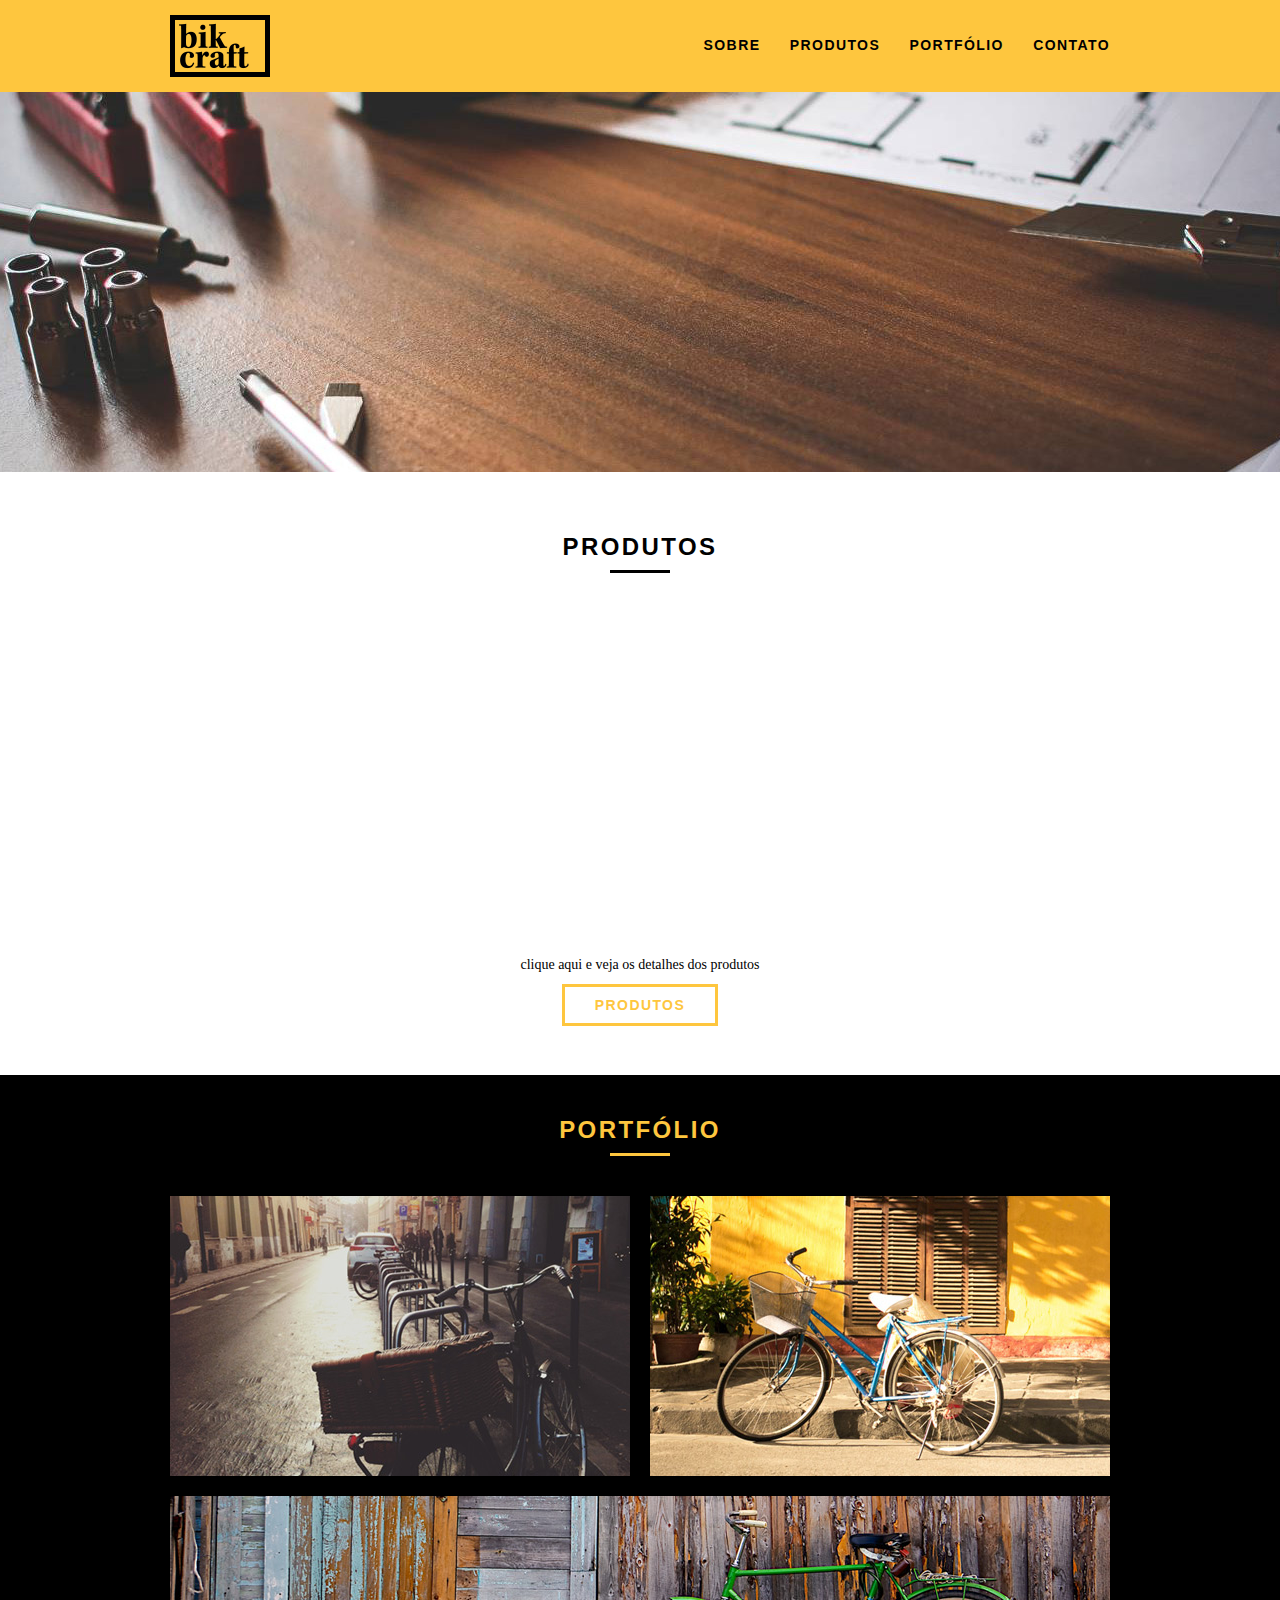
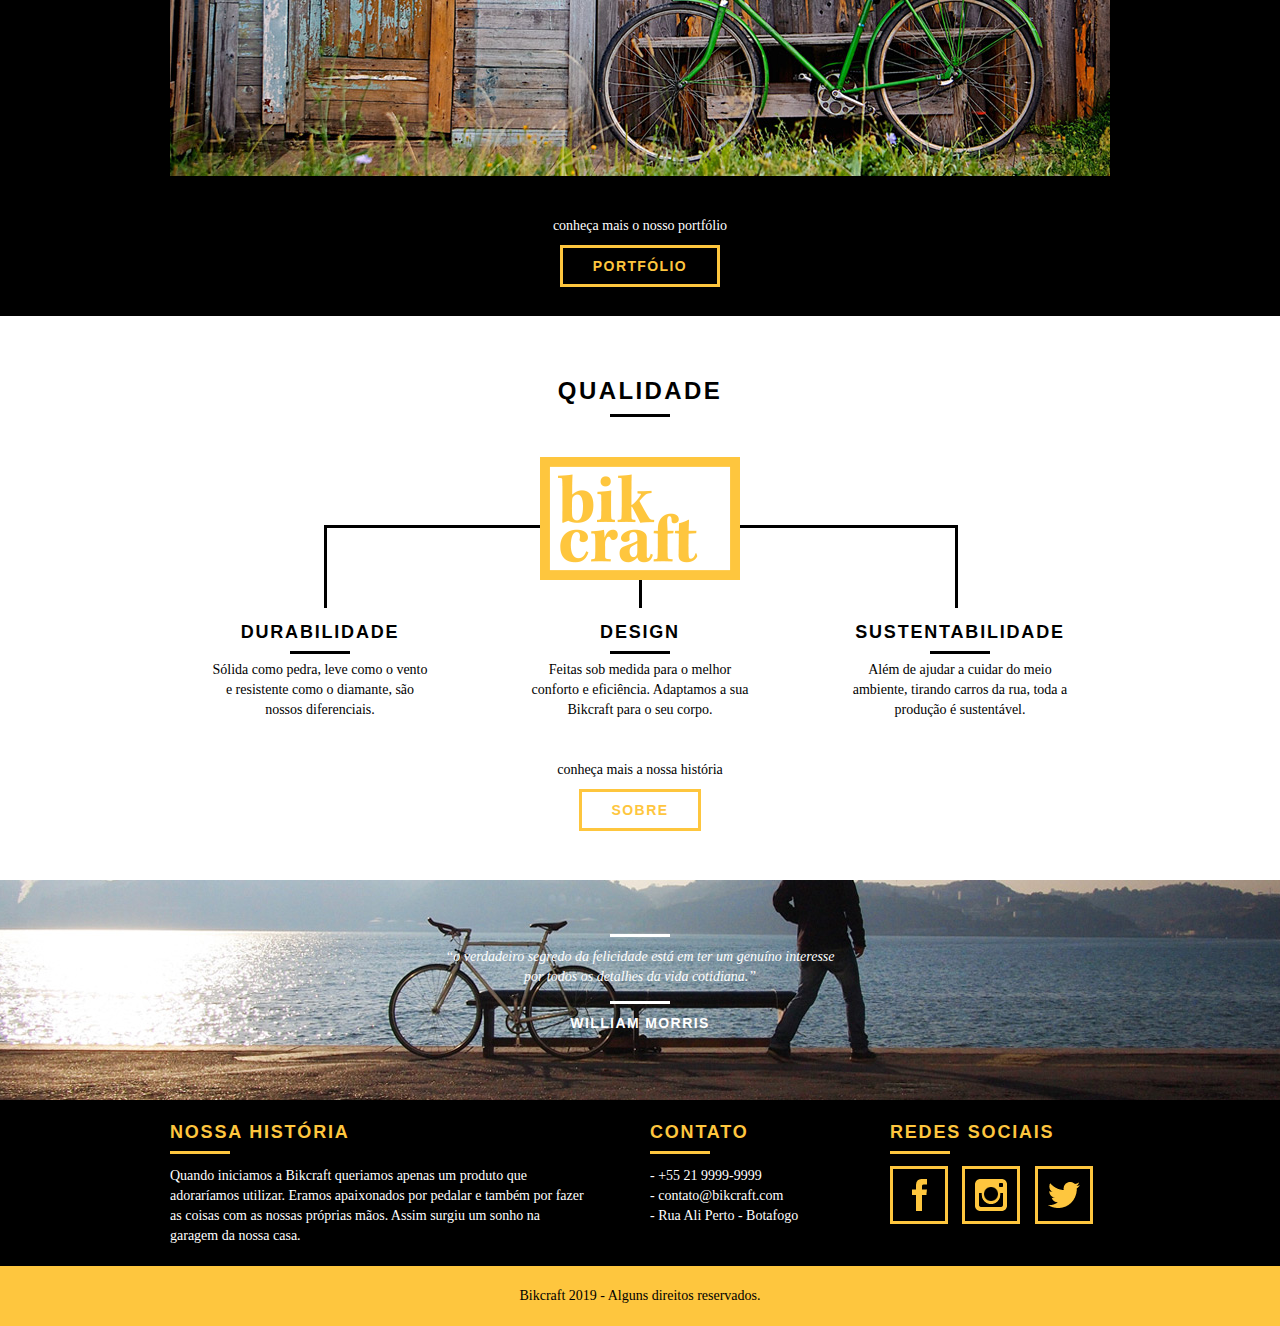
<file: index.html>
<!DOCTYPE html>
<html lang="pt-br">
<head>
  <meta charset="UTF-8">

  <meta name="description" content="Bikcraft  Compre a sua bicicleta personalizada na Bikcraft. Possuímos modelos Passeio, Retrô e Esporte.">

  <meta property="og:type" content="website"/>
  <meta property="og:title" content="Bikcraft  - Bicicletas Personalizadas"/>
  <meta property="og:description" content="Bikcraft  Compre a sua bicicleta personalizada na Bikcraft. Possuímos modelos Passeio, Retrô e Esporte."/>
  <meta property="og:url" content="http://bikcraft.com"/>
  <meta property="og:image" content="http://bikcraft.com/img/og-image.png"/>

  <meta name="viewport" content="width=device-width, initial-scale=1.0">
  <meta http-equiv="X-UA-Compatible" content="ie=edge">

  <link rel="shortcut icon" href="assets/img/favicon.png">

  <link rel="stylesheet" href="assets/css/style.css">
  <script src="assets/js/libs/modernizr.js"></script>

  <title>Bikcraft  - Bicicletas Personalizadas</title>
</head>
<body>
  <header class="header"><!-- Incio do cabeçalho -->
    <div class="container">
        <a href="index.html" class="grid-4">
          <img src="assets/img/bikcraft.png" alt="bikcraft">
        </a>
        <nav class="header_menu grid-12">
            <ul>
                <li><a href="sobre.html">Sobre</a></li>
                <li><a href="produtos.html">Produtos</a></li>
                <li><a href="portfolio.html">Portfólio</a></li>
                <li><a href="contato.html">Contato</a></li>
            </ul>
        </nav>
    </div>
  </header><!-- Fim do cabeçalho -->

  <section class="introducao"><!-- Incio do introdução -->
    <div class="container">
      <h1>Bicicletas feitas a mão</h1>
      <blockquote class="quote-externo">
        <p>“não tenha nada em sua casa que você não considere útil ou acredita ser bonito”</p>
        <cite>WILLIAM MORRIS</cite>
      </blockquote>
      <a href="produtos.html" class="btn">Orçamento</a>
    </div>
  </section><!-- Fim da introdução -->

  <section class="produtos container"><!-- Inici Section do Produtos -->
    <h2 class="subtitulo">Produtos</h2>
    <ul class="produtos_lista animar-interno">
      <li class="grid-1-3">
        <div class="produtos_lista-icone">
          <img src="./assets/img/produtos/passeio.png" alt="Bikcraf Passeio">
        </div>
        <h3>Passeio</h3>
        <p>Muito melhor do que passear pela orla a vidros fechados</p>
      </li>

      <li class="grid-1-3">
        <div class="produtos_lista-icone">
          <img src="./assets/img/produtos/esporte.png" alt="Bikcraf Esporte">
        </div>
        <h3>Esporte</h3>
        <p>Muito melhor do que passear pela orla a vidros fechados</p>
      </li>

      <li class="grid-1-3">
        <div class="produtos_lista-icone">
          <img src="./assets/img/produtos/retro.png" alt="Bikcraf Retro">
        </div>
        <h3>Retrô</h3>
        <p>Muito melhor do que passear pela orla a vidros fechados</p>
      </li>
    </ul>

    <div class="call">
      <p>clique aqui e veja os detalhes dos produtos</p>
      <a href="produtos.html" class="btn btn-preto">Produtos</a>
    </div>
  </section><!-- Fim section produtos -->

  <section class="portfolio"><!-- Inicio Section portfólio -->
    <div class="container">
      <h2 class="subtitulo">Portfólio</h2>
      <div class="portfolio_lista">
        <div class="grid-8"><img src="assets/img/portfolio/retro.jpg" alt="Bicicleta Retro"></div>
        <div class="grid-8"><img src="assets/img/portfolio/passeio.jpg" alt="Bicicleta Passeio"></div>
        <div class="grid-16"><img src="assets/img/portfolio/esporte.jpg" alt="Bicicleta Esporte"></div>
      </div>
    </div>
    <div class="call">
      <p>conheça mais o nosso portfólio</p>
      <a href="portfolio.html" class="btn">Portfólio</a>
    </div>
  </section><!-- Fim section portfólio -->

  <section class="qualidade container">
    <h2 class="subtitulo">Qualidade</h2>
    <img src="assets/img/bikcraft-qualidade.png" alt="Bikcraft">
    <ul class="qualidade_lista">
      <li class="grid-1-3">
        <h3>Durabilidade</h3>
        <p>Sólida como pedra, leve como o vento e resistente como o diamante, são nossos diferenciais.</p>
      </li>
      <li class="grid-1-3">
        <h3>Design</h3>
        <p>Feitas sob medida para o melhor conforto e eficiência. Adaptamos a sua Bikcraft para o seu corpo.</p>
      </li>
      <li class="grid-1-3">
        <h3>Sustentabilidade</h3>
        <p>Além de ajudar a cuidar do meio ambiente, tirando carros da rua, toda a produção é sustentável.</p>
      </li>
    </ul>
    <div class="call">
      <p>conheça mais a nossa história</p>
      <a href="sobre.html" class="btn btn-preto">Sobre</a>
    </div>
  </section>

  <section class="quebra">
    <blockquote class="quote-externo container">
      <p>“o verdadeiro segredo da felicidade está em ter um genuíno interesse por todos os detalhes da vida cotidiana.”</p>
      <cite>WILLIAM MORRIS</cite>
    </blockquote>
  </section>

  <footer>
    <div class="footer">
      <div class="container">
        <div class="grid-8 footer_historia">
          <h3>Nossa História</h3>
          <p>Quando iniciamos a Bikcraft queriamos apenas um produto que adoraríamos utilizar. Eramos apaixonados por pedalar e também por fazer as coisas com as nossas próprias mãos. Assim surgiu um sonho na garagem da nossa casa.</p>
        </div>
        <div class="grid-4 footer_contato">
          <h3>Contato</h3>
          <ul>
            <li>- +55 21 9999-9999</li>
            <li>- contato@bikcraft.com</li>
            <li>- Rua Ali Perto - Botafogo</li>
          </ul>
        </div>
        <div class="grid-4 footer_redes">
          <h3>Redes Sociais</h3>
          <ul>
            <li>
              <a href="#" target="_blank"><img src="assets/img/redes-sociais/facebook.png" alt=""></a>
            </li>
            <li>
              <a href="#" target="_blank"><img src="assets/img/redes-sociais/instagram.png" alt=""></a>
            </li>
            <li>
              <a href="#" target="_blank"><img src="assets/img/redes-sociais/twitter.png" alt=""></a>
            </li>
          </ul>
        </div>
      </div>
    </div>
    <div class="copy">
      <div class="container">
        <p class="grid-16">Bikcraft 2019 - Alguns direitos reservados.</p>
      </div>
    </div>
  </footer>

  <!-- Javascript -->
  <script src="assets/js/libs/jquery-3.4.0.min.js"></script>
  <script src="assets/js/plugins.js"></script>
  <script src="assets/js/main.js"></script>
</body>
</html>
</file>
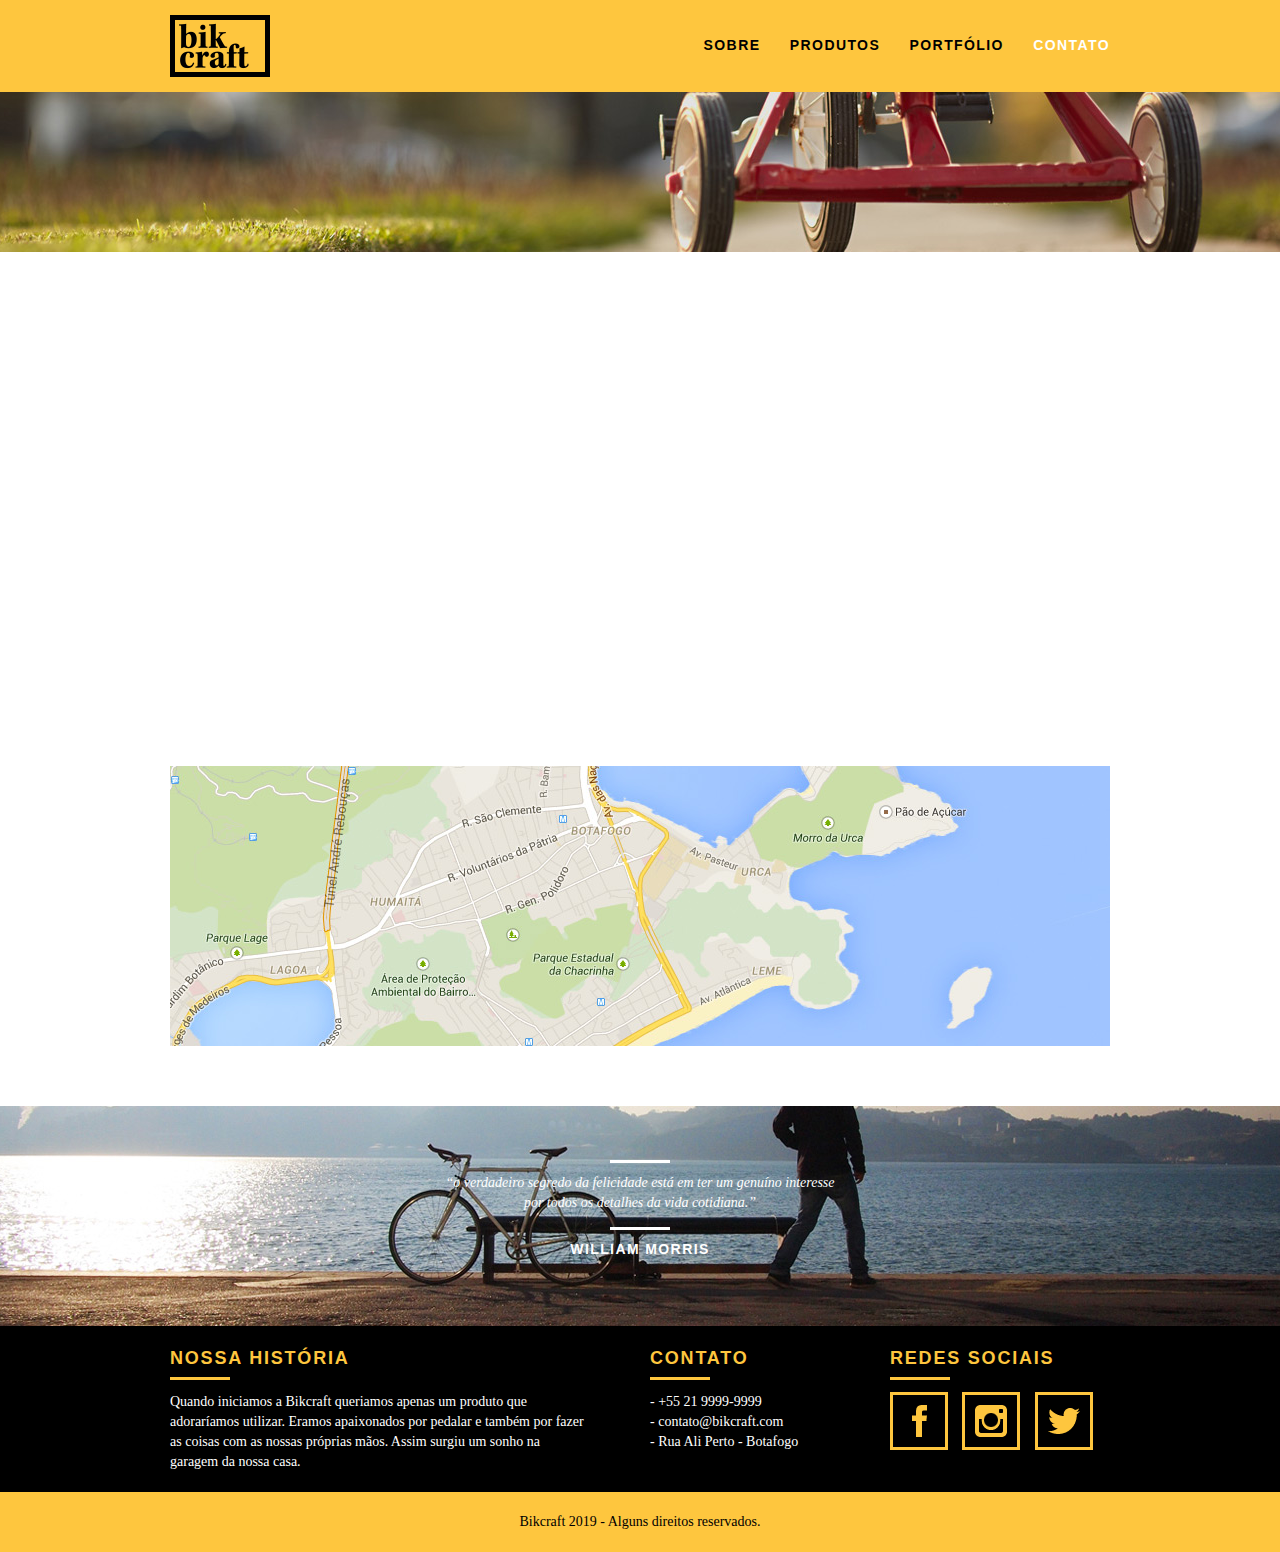
<file: contato.html>
<!DOCTYPE html>
<html lang="pt-br">
<head>
  <meta charset="UTF-8">

  <meta name="description" content="Bikcraft  Compre a sua bicicleta personalizada na Bikcraft. Possuímos modelos Passeio, Retrô e Esporte.">

  <meta property="og:type" content="website"/>
  <meta property="og:title" content="Bikcraft - Contato - 21 9999-9999"/>
  <meta property="og:description" content="Compre a sua bicicleta personalizada na Bikcraft. Possuímos modelos Passeio, Retrô e Esporte."/>
  <meta property="og:url" content="http://bikcraft.com/contato.html"/>
  <meta property="og:image" content="http://bikcraft.com/img/og-image.png"/>

  <meta name="viewport" content="width=device-width, initial-scale=1.0">
  <meta http-equiv="X-UA-Compatible" content="ie=edge">

  <link rel="shortcut icon" href="assets/img/favicon.png">

  <link rel="stylesheet" href="assets/css/style.css">
  <script src="assets/js/libs/modernizr.js"></script>    

  <title>BikCraft  - Bicicletas Personalizadas</title>
</head>
<body>
  <header class="header"><!-- Incio do cabeçalho -->
    <div class="container"> 
        <a href="index.html" class="grid-4">
          <img src="assets/img/bikcraft.png" alt="bikcraft">
        </a>
        <nav class="header_menu grid-12">
            <ul>
                <li><a href="sobre.html">Sobre</a></li>
                <li><a href="produtos.html">Produtos</a></li>
                <li><a href="portfolio.html">Portfólio</a></li>
                <li><a href="contato.html" class="menu_ativo">Contato</a></li>
            </ul>
        </nav>
    </div>
  </header><!-- Fim do cabeçalho -->

  <section class="introducao-interna interna_contato"><!-- Incio do introdução -->
    <div class="container">
      <h1>Contato</h1>
      <p>tire suas dúvidas com a gente</p>
    </div>  
  </section><!-- Fim da introdução -->

  <section class="contato container animar-interno"><!-- Incio section contato -->
    <form action="enviar.php" method="post" name="form" class="formphp contato_form grid-8">
      <label for="nome">Nome</label>
      <input id="nome" name="nome" type="text">
      <label for="email">E-mail</label>
      <input id="email" name="email" type="text">
      <label for="telefone">Telefone</label>
      <input id="telefone" name="telefone" type="text">
    
      <label class="nao-aparece">Se você não é um robô, deixe em branco.</label>
      <input type="text" class="nao-aparece" name="leaveblank">
      <label class="nao-aparece">Se você não é um robô, não mude este campo.</label>
      <input type="text" class="nao-aparece" name="dontchange" value="http://" >
    
      <label for="mensagem">Mensagem</label>
      <textarea name="mensagem" id="mensagem"></textarea>
    
      <button class="btn btn-preto" id="enviar" name="enviar" type="submit">Enviar</button>
    </form>    
    <div class="contato_dados grid-8">
      <h3>Dados</h3>
      <span>+55 21 9999-9999</span>
      <span>contato@bikcraft.com</span>
      <span>Rua Quase Ali Perto - Botafogo</span>
      <span>Rio de Janeiro - RJ - Brasil</span>

      <h3>Redes Sociais</h3>
      <ul>
        <li>
          <a href="#" target="_blank"><img src="assets/img/redes-sociais/facebook.png" alt=""></a>
        </li>
        <li>
          <a href="#" target="_blank"><img src="assets/img/redes-sociais/instagram.png" alt=""></a>
        </li>
        <li>
          <a href="#" target="_blank"><img src="assets/img/redes-sociais/twitter.png" alt=""></a>
        </li>
      </ul>
    </div>
  </section><!-- Fim section contato -->

  <section class="container contato_mapa"><!-- Inicio section map -->
    <a href="" target="_blank" class="grid-16"><img src="assets/img/endereco-bikcraft.jpg" alt="Endereço da Bikcraf"></a>
  </section><!-- Fim section map -->

  <section class="quebra">
    <blockquote class="quote-externo container">
      <p>“o verdadeiro segredo da felicidade está em ter um genuíno interesse por todos os detalhes da vida cotidiana.”</p>
      <cite>WILLIAM MORRIS</cite>
    </blockquote>
  </section>

  <footer>
    <div class="footer">
      <div class="container">
        <div class="grid-8 footer_historia">
          <h3>Nossa História</h3>
          <p>Quando iniciamos a Bikcraft queriamos apenas um produto que adoraríamos utilizar. Eramos apaixonados por pedalar e também por fazer as coisas com as nossas próprias mãos. Assim surgiu um sonho na garagem da nossa casa.</p>
        </div>
        <div class="grid-4 footer_contato">
          <h3>Contato</h3> 
          <ul>
            <li>- +55 21 9999-9999</li>
            <li>- contato@bikcraft.com</li>
            <li>- Rua Ali Perto - Botafogo</li>
          </ul>
        </div>        
        <div class="grid-4 footer_redes">
          <h3>Redes Sociais</h3> 
          <ul>
            <li>
              <a href="#" target="_blank"><img src="assets/img/redes-sociais/facebook.png" alt=""></a>
            </li>
            <li>
              <a href="#" target="_blank"><img src="assets/img/redes-sociais/instagram.png" alt=""></a>
            </li>
            <li>
              <a href="#" target="_blank"><img src="assets/img/redes-sociais/twitter.png" alt=""></a>
            </li>
          </ul>
        </div>
      </div>
    </div>
    <div class="copy">
      <div class="container">
        <p class="grid-16">Bikcraft 2019 - Alguns direitos reservados.</p>
      </div>
    </div>
  </footer>

  <!-- Javascript -->
  <script src="assets/js/libs/jquery-3.4.0.min.js"></script>
  <script src="assets/js/plugins.js"></script>
  <script src="assets/js/main.js"></script>  
</body>
</html>
</file>
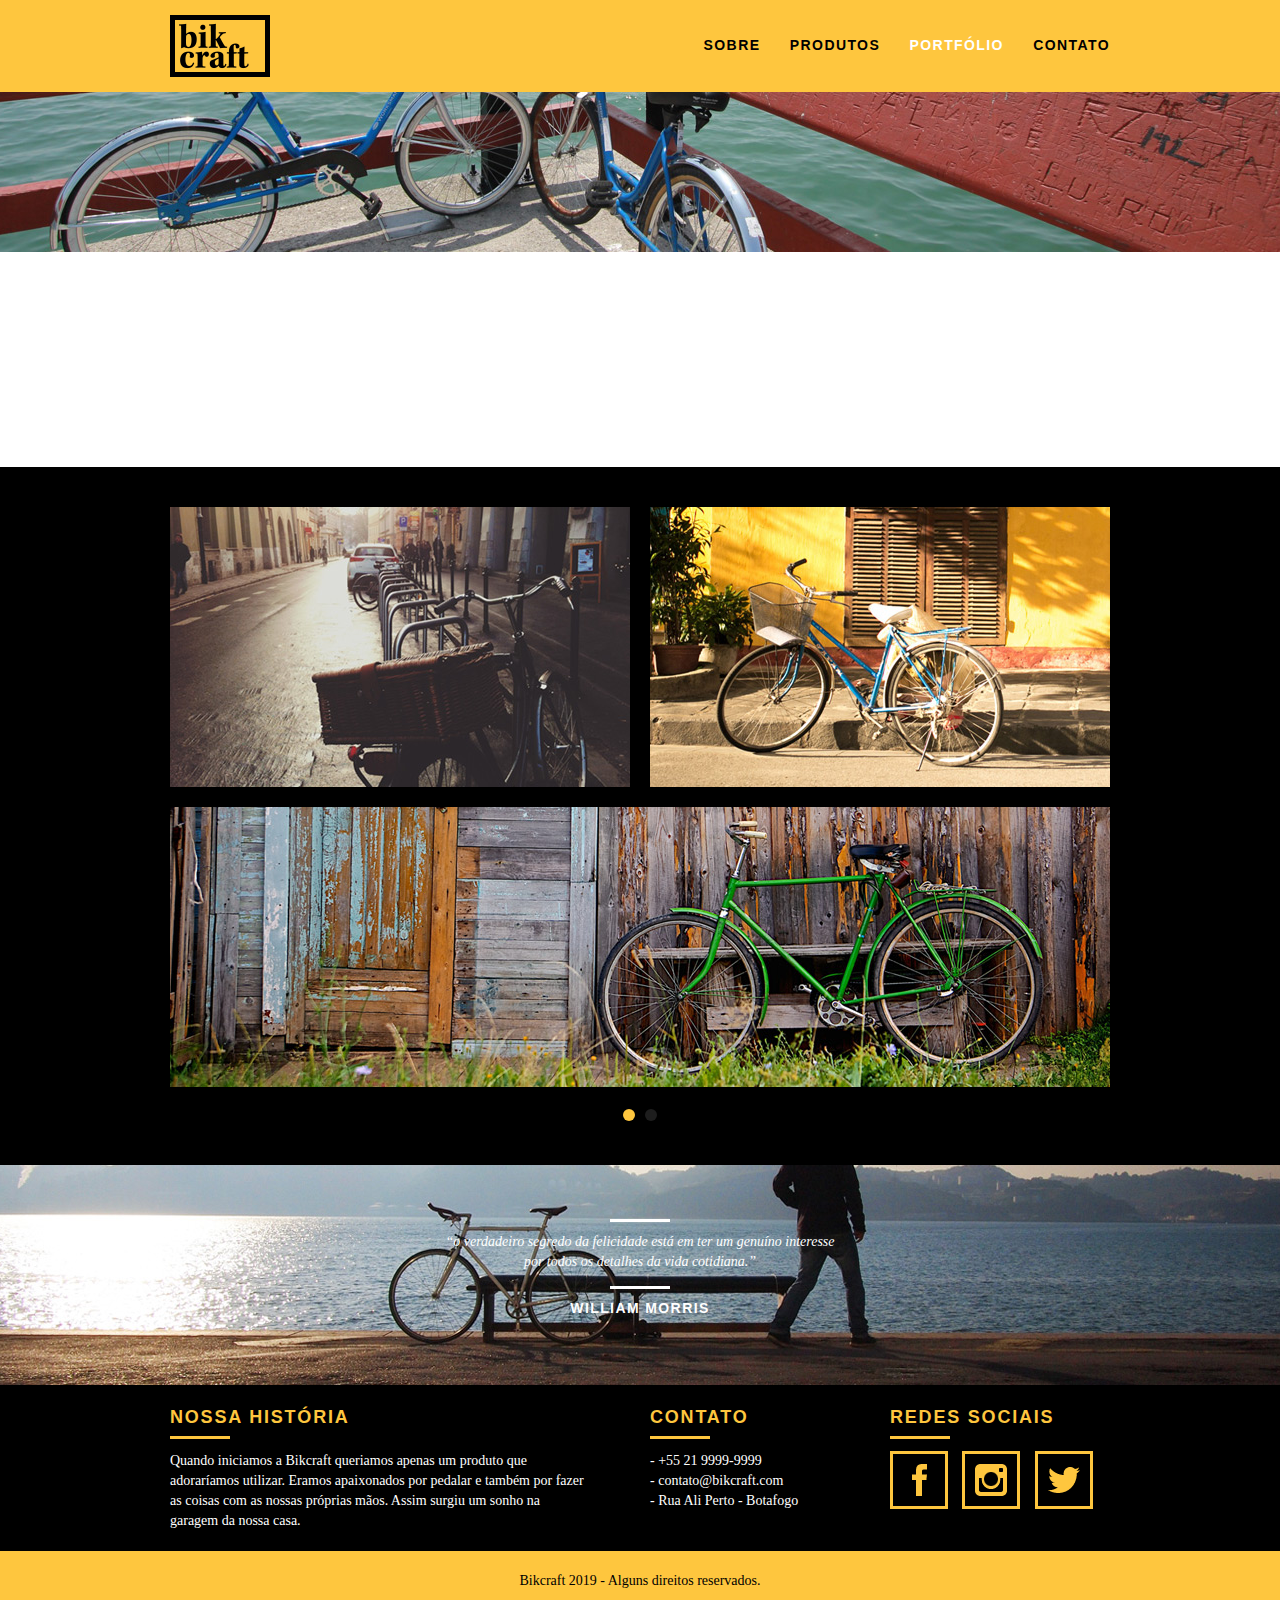
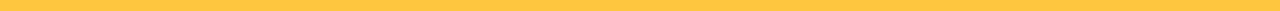
<file: portfolio.html>
<!DOCTYPE html>
<html lang="pt-br">
<head>
  <meta charset="UTF-8">

  <meta name="description" content="Bikcraft  Compre a sua bicicleta personalizada na Bikcraft. Possuímos modelos Passeio, Retrô e Esporte.">

  <meta property="og:type" content="website"/>
  <meta property="og:title" content="Bikcraft - Conheça o portfólio de clientes"/>
  <meta property="og:description" content="Compre a sua bicicleta personalizada na Bikcraft. Possuímos modelos Passeio, Retrô e Esporte."/>
  <meta property="og:url" content="http://bikcraft.com/portfolio.html"/>
  <meta property="og:image" content="http://bikcraft.com/img/og-image.png"/>

  <meta name="viewport" content="width=device-width, initial-scale=1.0">
  <meta http-equiv="X-UA-Compatible" content="ie=edge">

  <link rel="shortcut icon" href="assets/img/favicon.png">

  <link rel="stylesheet" href="assets/css/style.css">
  <script src="assets/js/libs/modernizr.js"></script>   

  <title>BikCraft - Conheça o portfólio de clientes</title>
</head>
<body>
  <header class="header"><!-- Incio do cabeçalho -->
    <div class="container"> 
        <a href="index.html" class="grid-4">
          <img src="assets/img/bikcraft.png" alt="bikcraft">
        </a>
        <nav class="header_menu grid-12">
            <ul>
                <li><a href="sobre.html">Sobre</a></li>
                <li><a href="produtos.html">Produtos</a></li>
                <li><a href="portfolio.html" class="menu_ativo">Portfólio</a></li>
                <li><a href="contato.html">Contato</a></li>
            </ul>
        </nav>
    </div>
  </header><!-- Fim do cabeçalho -->

  <section class="introducao-interna interna_portfolio"><!-- Incio do introdução -->
    <div class="container">
      <h1>Portfólio</h1>
      <p>conheça os projetos que amamos mostrar</p>
    </div>  
  </section><!-- Fim da introdução -->
  
  <section class="container animar-interno">
    <ul class="rslides">
      <li>        
        <blockquote class="quote_clientes">
          <p>“Pedalar sempre foi a minha paixão, o que o pessoal da Bikcraft fez foi intensificar o meu amor por esta atividade. Recomendo à todos que amo.”</p>
          <cite>Barbara Moss</cite>
        </blockquote>
      </li>      
      <li>        
        <blockquote class="quote_clientes">
          <p>“Aqueles que ainda não possuem uma Bikcraft, não sabem o que estão perdendo. A precisão é absurda e a velocidade transcendental. Nunca vida nada igual.”</p>
          <cite>Bernando</cite>
        </blockquote>
      </li>
      <li>        
        <blockquote class="quote_clientes">
          <p>“Nada melhor do que dar um rolê com a minha Bikcraft na orla. Essa é a minha companheira mais fiel, nunca me traiu e está sempre a minha disposição.”</p>
          <cite>Jhony Rato</cite>
        </blockquote> 
      </li>  
    </ul>
  </section>

  <section class="portfolio"><!-- Inicio Section portfólio -->
    <div class="container">
      <ul class="portfolio_lista rslides_portfolio">      
        <li>
          <div class="grid-8"><img src="assets/img/portfolio/retro.jpg" alt="Bicicleta Retro"></div>
          <div class="grid-8"><img src="assets/img/portfolio/passeio.jpg" alt="Bicicleta Passeio"></div>
          <div class="grid-16"><img src="assets/img/portfolio/esporte.jpg" alt="Bicicleta Esporte"></div>
        </li>        
        <li>
          <div class="grid-8"><img src="assets/img/portfolio/passeio.jpg" alt="Bicicleta Passeio"></div>
          <div class="grid-8"><img src="assets/img/portfolio/retro.jpg" alt="Bicicleta Retro"></div>
          <div class="grid-16"><img src="assets/img/portfolio/esporte.jpg" alt="Bicicleta Esporte"></div>
        </li>
      </ul>
    </div>
  </section><!-- Fim section portfólio -->  

  <section class="quebra">
    <blockquote class="quote-externo container">
      <p>“o verdadeiro segredo da felicidade está em ter um genuíno interesse por todos os detalhes da vida cotidiana.”</p>
      <cite>WILLIAM MORRIS</cite>
    </blockquote>
  </section>

  <footer>
    <div class="footer">
      <div class="container">
        <div class="grid-8 footer_historia">
          <h3>Nossa História</h3>
          <p>Quando iniciamos a Bikcraft queriamos apenas um produto que adoraríamos utilizar. Eramos apaixonados por pedalar e também por fazer as coisas com as nossas próprias mãos. Assim surgiu um sonho na garagem da nossa casa.</p>
        </div>
        <div class="grid-4 footer_contato">
          <h3>Contato</h3> 
          <ul>
            <li>- +55 21 9999-9999</li>
            <li>- contato@bikcraft.com</li>
            <li>- Rua Ali Perto - Botafogo</li>
          </ul>
        </div>        
        <div class="grid-4 footer_redes">
          <h3>Redes Sociais</h3> 
          <ul>
            <li>
              <a href="#" target="_blank"><img src="assets/img/redes-sociais/facebook.png" alt=""></a>
            </li>
            <li>
              <a href="#" target="_blank"><img src="assets/img/redes-sociais/instagram.png" alt=""></a>
            </li>
            <li>
              <a href="#" target="_blank"><img src="assets/img/redes-sociais/twitter.png" alt=""></a>
            </li>
          </ul>
        </div>
      </div>
    </div>
    <div class="copy">
      <div class="container">
        <p class="grid-16">Bikcraft 2019 - Alguns direitos reservados.</p>
      </div>
    </div>
  </footer>
  
  <!-- Javascript -->
  <script src="assets/js/libs/jquery-3.4.0.min.js"></script>
  <script src="assets/js/plugins.js"></script>
  <script src="assets/js/main.js"></script>  
</body>
</html>
</file>
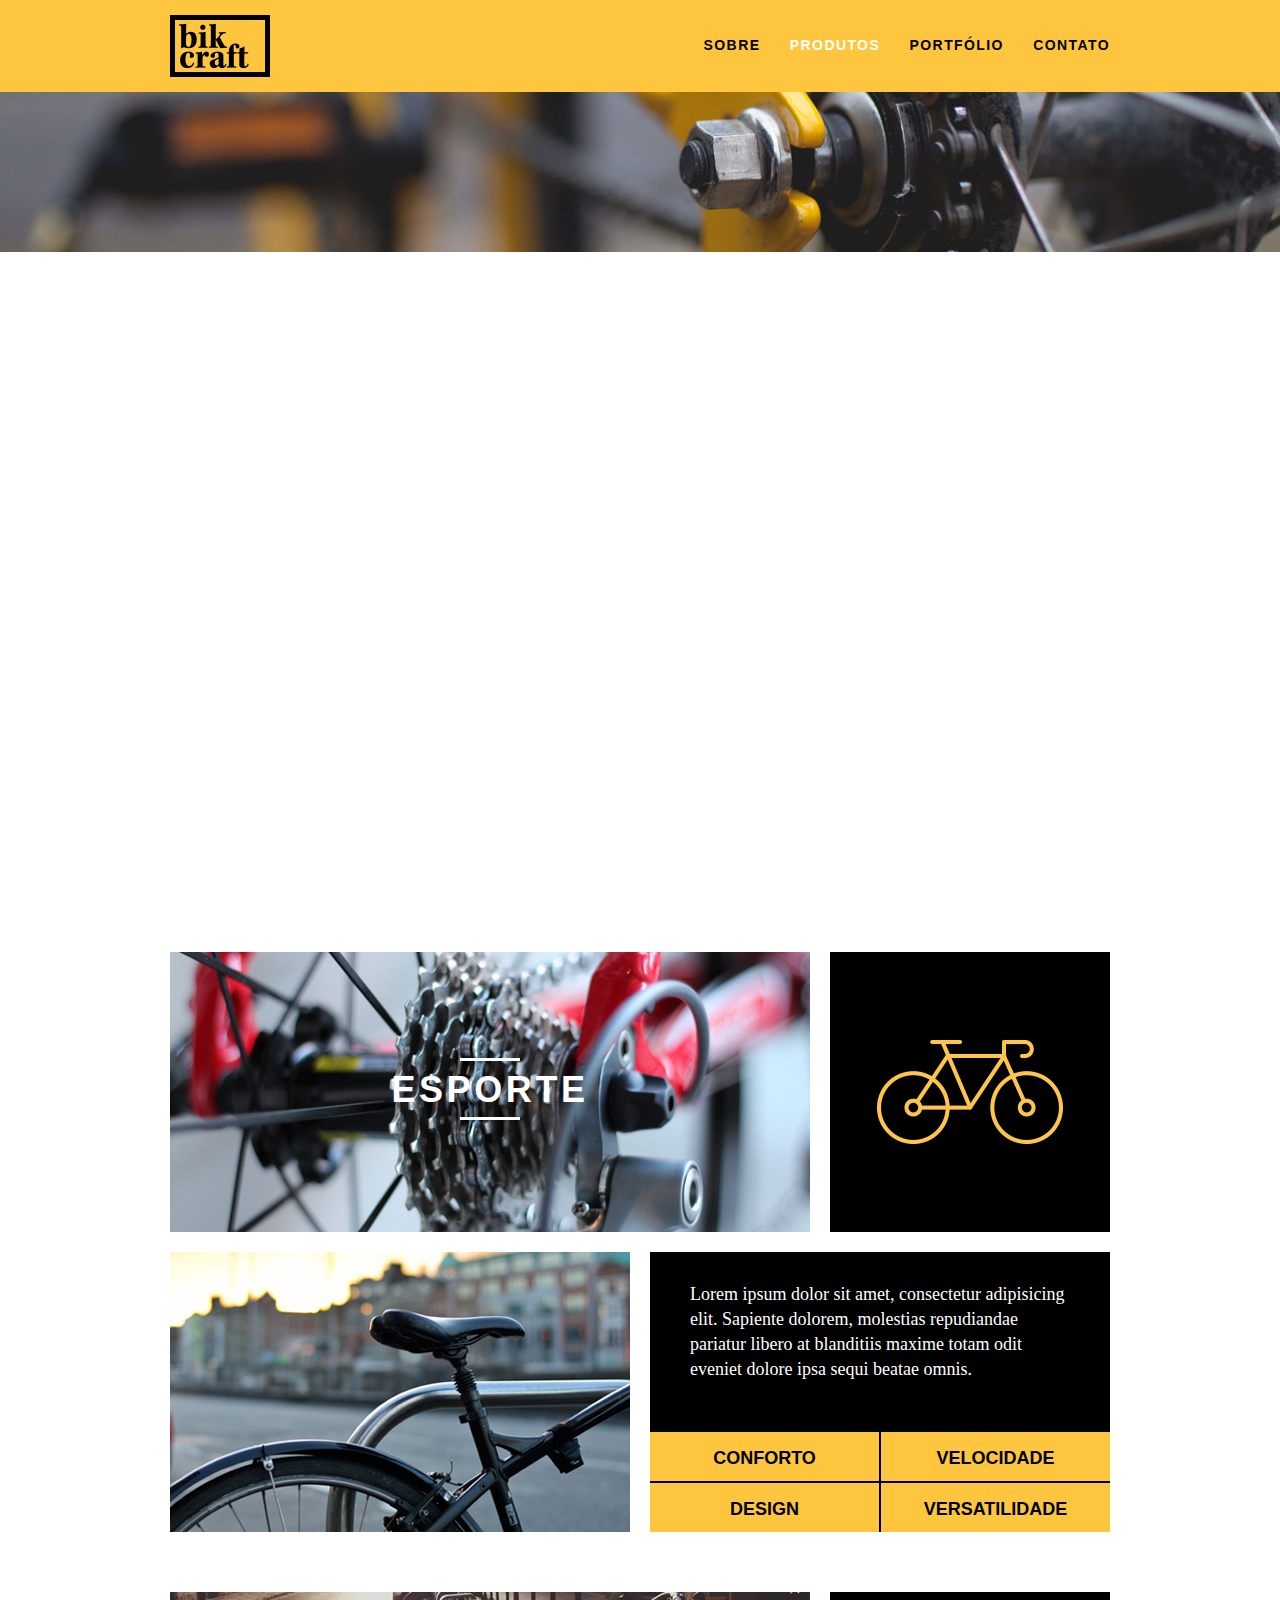
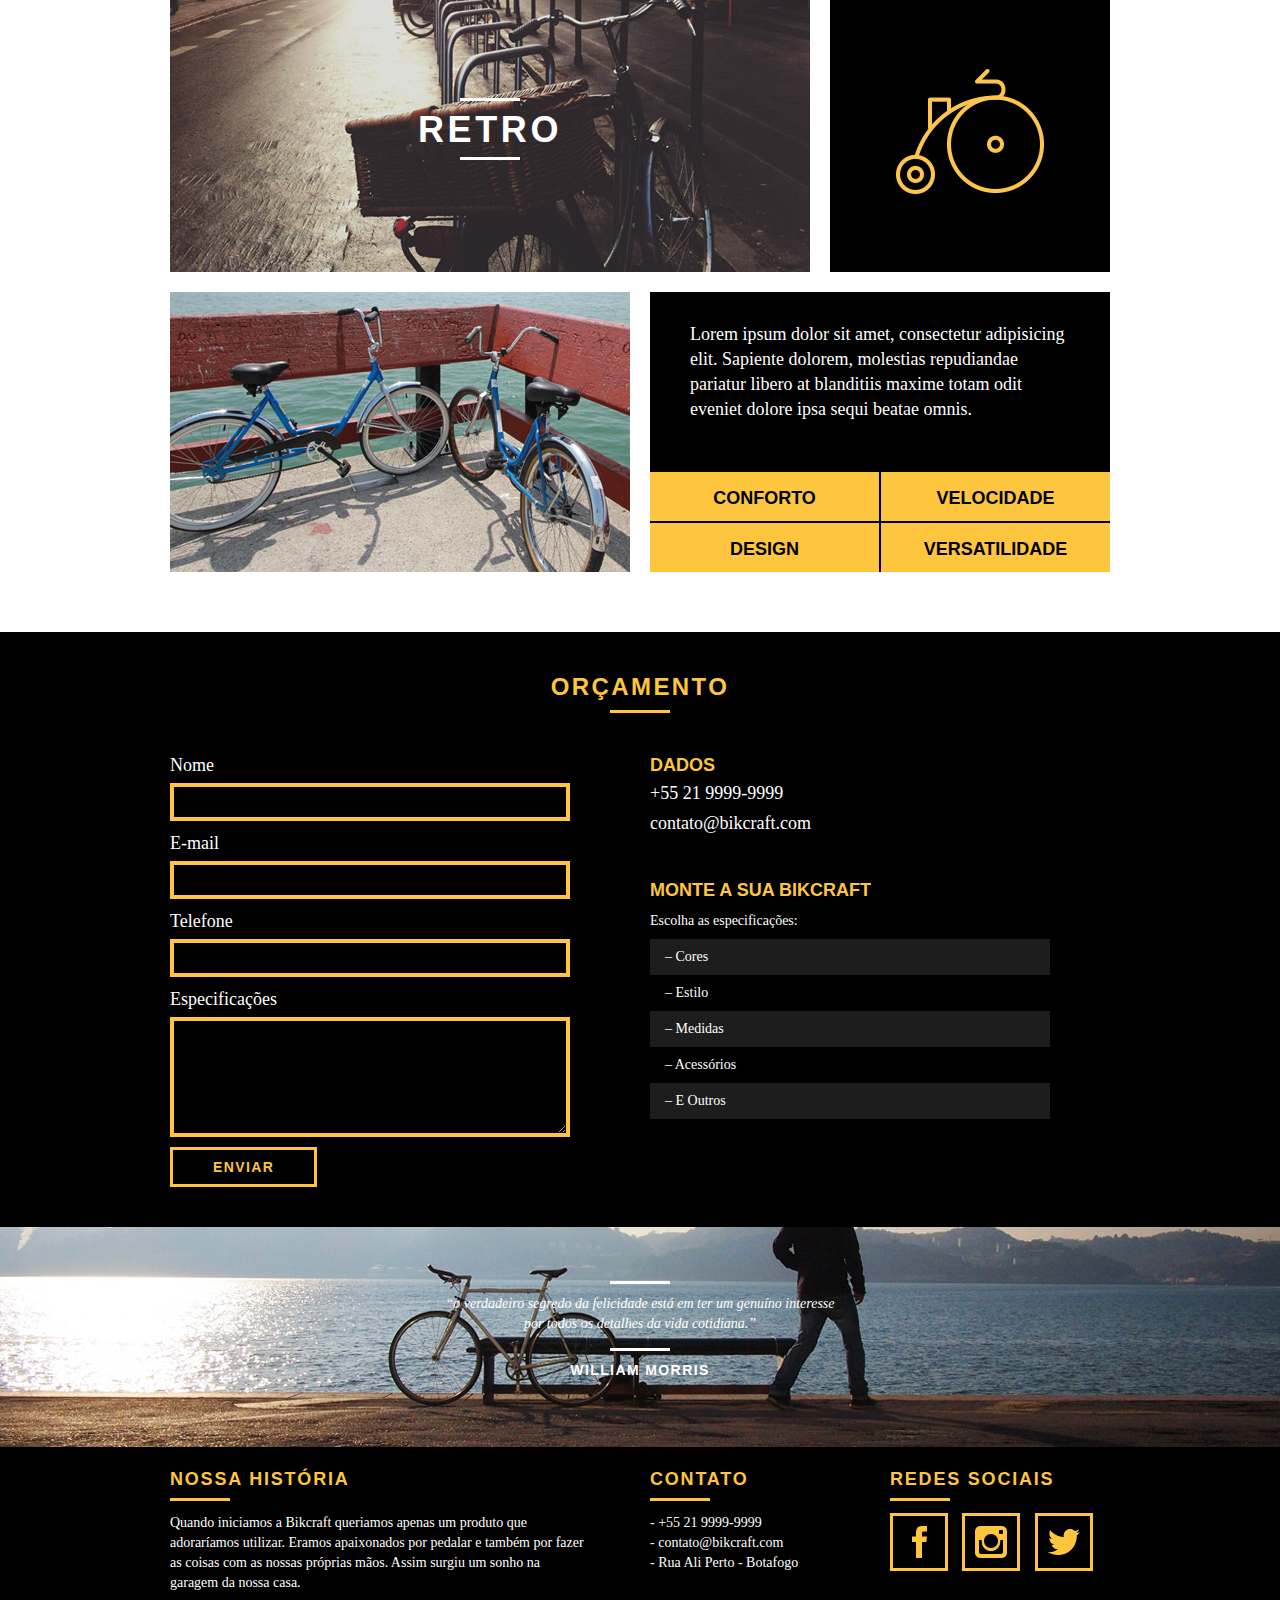
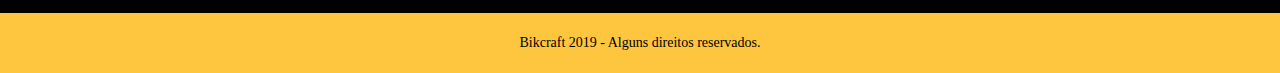
<file: produtos.html>
<!DOCTYPE html>
<html lang="pt-br">
<head>
  <meta charset="UTF-8">
 
  <meta name="description" content="Compre a sua bicicleta personalizada na Bikcraft. Possuímos modelos Passeio, Retrô e Esporte.">

  <meta property="og:type" content="website"/>
  <meta property="og:title" content="Bikcraft - Conheça as linhas Passeio, Retrô e Esporte"/>
  <meta property="og:description" content="Compre a sua bicicleta personalizada na Bikcraft. Possuímos modelos Passeio, Retrô e Esporte."/>
  <meta property="og:url" content="http://bikcraft.com/produtos.html"/>
  <meta property="og:image" content="http://bikcraft.com/img/og-image.png"/>

  <meta name="viewport" content="width=device-width, initial-scale=1.0">
  <meta http-equiv="X-UA-Compatible" content="ie=edge">

  <link rel="shortcut icon" href="assets/img/favicon.png">

  <link rel="stylesheet" href="assets/css/style.css">
  <script src="assets/js/libs/modernizr.js"></script>   

  <title>BikCraft - Conheça as linhas Passeio, Retrô e Esporte</title>
</head>
<body>
  <header class="header"><!-- Incio do cabeçalho -->
    <div class="container"> 
        <a href="index.html" class="grid-4">
          <img src="assets/img/bikcraft.png" alt="bikcraft">
        </a>
        <nav class="header_menu grid-12">
            <ul>
                <li><a href="sobre.html">Sobre</a></li>
                <li><a href="produtos.html" class="menu_ativo">Produtos</a></li>
                <li><a href="portfolio.html">Portfólio</a></li>
                <li><a href="contato.html">Contato</a></li>
            </ul>
        </nav>
    </div>
  </header><!-- Fim do cabeçalho -->

  <section class="introducao-interna interna_produtos"><!-- Incio do introdução -->
    <div class="container">
      <h1>Produtos</h1>
      <p>conheça todos os nossos produtos</p>
    </div>  
  </section><!-- Fim da introdução -->

  <section class="container produto_item animar-interno"><!-- Inicio sessão Produtos -->
    <div class="grid-11">
      <img src="assets/img/produtos/bikcraft-passeio-1.jpg" alt="">
      <h2>Passeio</h2>
    </div>    
    <div class="grid-5 produto_icone">
      <img src="assets/img/produtos/passeio.png" alt="">
    </div>
    <div class="grid-8">
      <img src="assets/img/produtos/bikcraft-passeio-2.jpg" alt="">
    </div>
    <div class="grid-8 produto_info">
      <p>Lorem ipsum dolor sit amet, consectetur adipisicing elit. Sapiente dolorem, molestias repudiandae pariatur libero at blanditiis maxime totam odit eveniet dolore ipsa sequi beatae omnis.</p>
      <ul>
        <li>Conforto</li>
        <li>Velocidade</li>
        <li>Design</li>
        <li>Versatilidade</li>
      </ul>
    </div>
  </section><!-- Fim sessão Produtos -->
  <section class="container produto_item"><!-- Inicio sessão Produtos -->
    <div class="grid-11">
      <img src="assets/img/produtos/bikcraft-esporte-1.jpg" alt="">
      <h2>Esporte</h2>
    </div>    
    <div class="grid-5 produto_icone">
      <img src="assets/img/produtos/esporte.png" alt="">
    </div>
    <div class="grid-8">
      <img src="assets/img/produtos/bikcraft-esporte-2.jpg" alt="">
    </div>
    <div class="grid-8 produto_info">
      <p>Lorem ipsum dolor sit amet, consectetur adipisicing elit. Sapiente dolorem, molestias repudiandae pariatur libero at blanditiis maxime totam odit eveniet dolore ipsa sequi beatae omnis.</p>
      <ul>
        <li>Conforto</li>
        <li>Velocidade</li>
        <li>Design</li>
        <li>Versatilidade</li>
      </ul>
    </div>
  </section><!-- Fim sessão Produtos -->
  <section class="container produto_item"><!-- Inicio sessão Produtos -->
    <div class="grid-11">
      <img src="assets/img/produtos/bikcraft-retro-1.jpg" alt="">
      <h2>Retro</h2>
    </div>    
    <div class="grid-5 produto_icone">
      <img src="assets/img/produtos/retro.png" alt="">
    </div>
    <div class="grid-8">
      <img src="assets/img/produtos/bikcraft-retro-2.jpg" alt="">
    </div>
    <div class="grid-8 produto_info">
      <p>Lorem ipsum dolor sit amet, consectetur adipisicing elit. Sapiente dolorem, molestias repudiandae pariatur libero at blanditiis maxime totam odit eveniet dolore ipsa sequi beatae omnis.</p>
      <ul>
        <li>Conforto</li>
        <li>Velocidade</li>
        <li>Design</li>
        <li>Versatilidade</li>
      </ul>
    </div>
  </section><!-- Fim sessão Produtos -->

  <section class="orcamento">
    <div class="container">
      <h2 class="subtitulo">Orçamento</h2>
      <form action="enviar.php" method="post" name="form" class="formphp form grid-8">
        <label for="nome">Nome</label>
        <input id="nome" name="nome" type="text">
        <label for="email">E-mail</label>
        <input id="email" name="email" type="text">
        <label for="telefone">Telefone</label>
        <input id="telefone" name="telefone" type="text">
      
        <label class="nao-aparece">Se você não é um robô, deixe em branco.</label>
        <input type="text" class="nao-aparece" name="leaveblank">
        <label class="nao-aparece">Se você não é um robô, não mude este campo.</label>
        <input type="text" class="nao-aparece" name="dontchange" value="http://" >
      
        <label for="mensagem">Especificações</label>
        <textarea name="mensagem" id="mensagem"></textarea>
      
        <button class="btn" id="enviar" name="enviar" type="submit">Enviar</button>
      </form>       
      <div class="orcamento_dados grid-8">
        <h3>Dados</h3>
        <span>+55 21 9999-9999</span>
        <span>contato@bikcraft.com</span>

        <h3>Monte a sua Bikcraft</h3>
        <p>Escolha as especificações:</p>
        <ul>
          <li>– Cores</li>
          <li>– Estilo</li>
          <li>– Medidas</li>
          <li>– Acessórios</li>
          <li>– E Outros</li>
        </ul>
      </div>
    </div>
  </section>

  <section class="quebra">
    <blockquote class="quote-externo container">
      <p>“o verdadeiro segredo da felicidade está em ter um genuíno interesse por todos os detalhes da vida cotidiana.”</p>
      <cite>WILLIAM MORRIS</cite>
    </blockquote>
  </section>

  <footer>
    <div class="footer">
      <div class="container">
        <div class="grid-8 footer_historia">
          <h3>Nossa História</h3>
          <p>Quando iniciamos a Bikcraft queriamos apenas um produto que adoraríamos utilizar. Eramos apaixonados por pedalar e também por fazer as coisas com as nossas próprias mãos. Assim surgiu um sonho na garagem da nossa casa.</p>
        </div>
        <div class="grid-4 footer_contato">
          <h3>Contato</h3> 
          <ul>
            <li>- +55 21 9999-9999</li>
            <li>- contato@bikcraft.com</li>
            <li>- Rua Ali Perto - Botafogo</li>
          </ul>
        </div>        
        <div class="grid-4 footer_redes">
          <h3>Redes Sociais</h3> 
          <ul>
            <li>
              <a href="#" target="_blank"><img src="assets/img/redes-sociais/facebook.png" alt=""></a>
            </li>
            <li>
              <a href="#" target="_blank"><img src="assets/img/redes-sociais/instagram.png" alt=""></a>
            </li>
            <li>
              <a href="#" target="_blank"><img src="assets/img/redes-sociais/twitter.png" alt=""></a>
            </li>
          </ul>
        </div>
      </div>
    </div>
    <div class="copy">
      <div class="container">
        <p class="grid-16">Bikcraft 2019 - Alguns direitos reservados.</p>
      </div>
    </div>
  </footer>

  <!-- Javascript -->
  <script src="assets/js/libs/jquery-3.4.0.min.js"></script>
  <script src="assets/js/plugins.js"></script>
  <script src="assets/js/main.js"></script>  
</body>
</html>
</file>
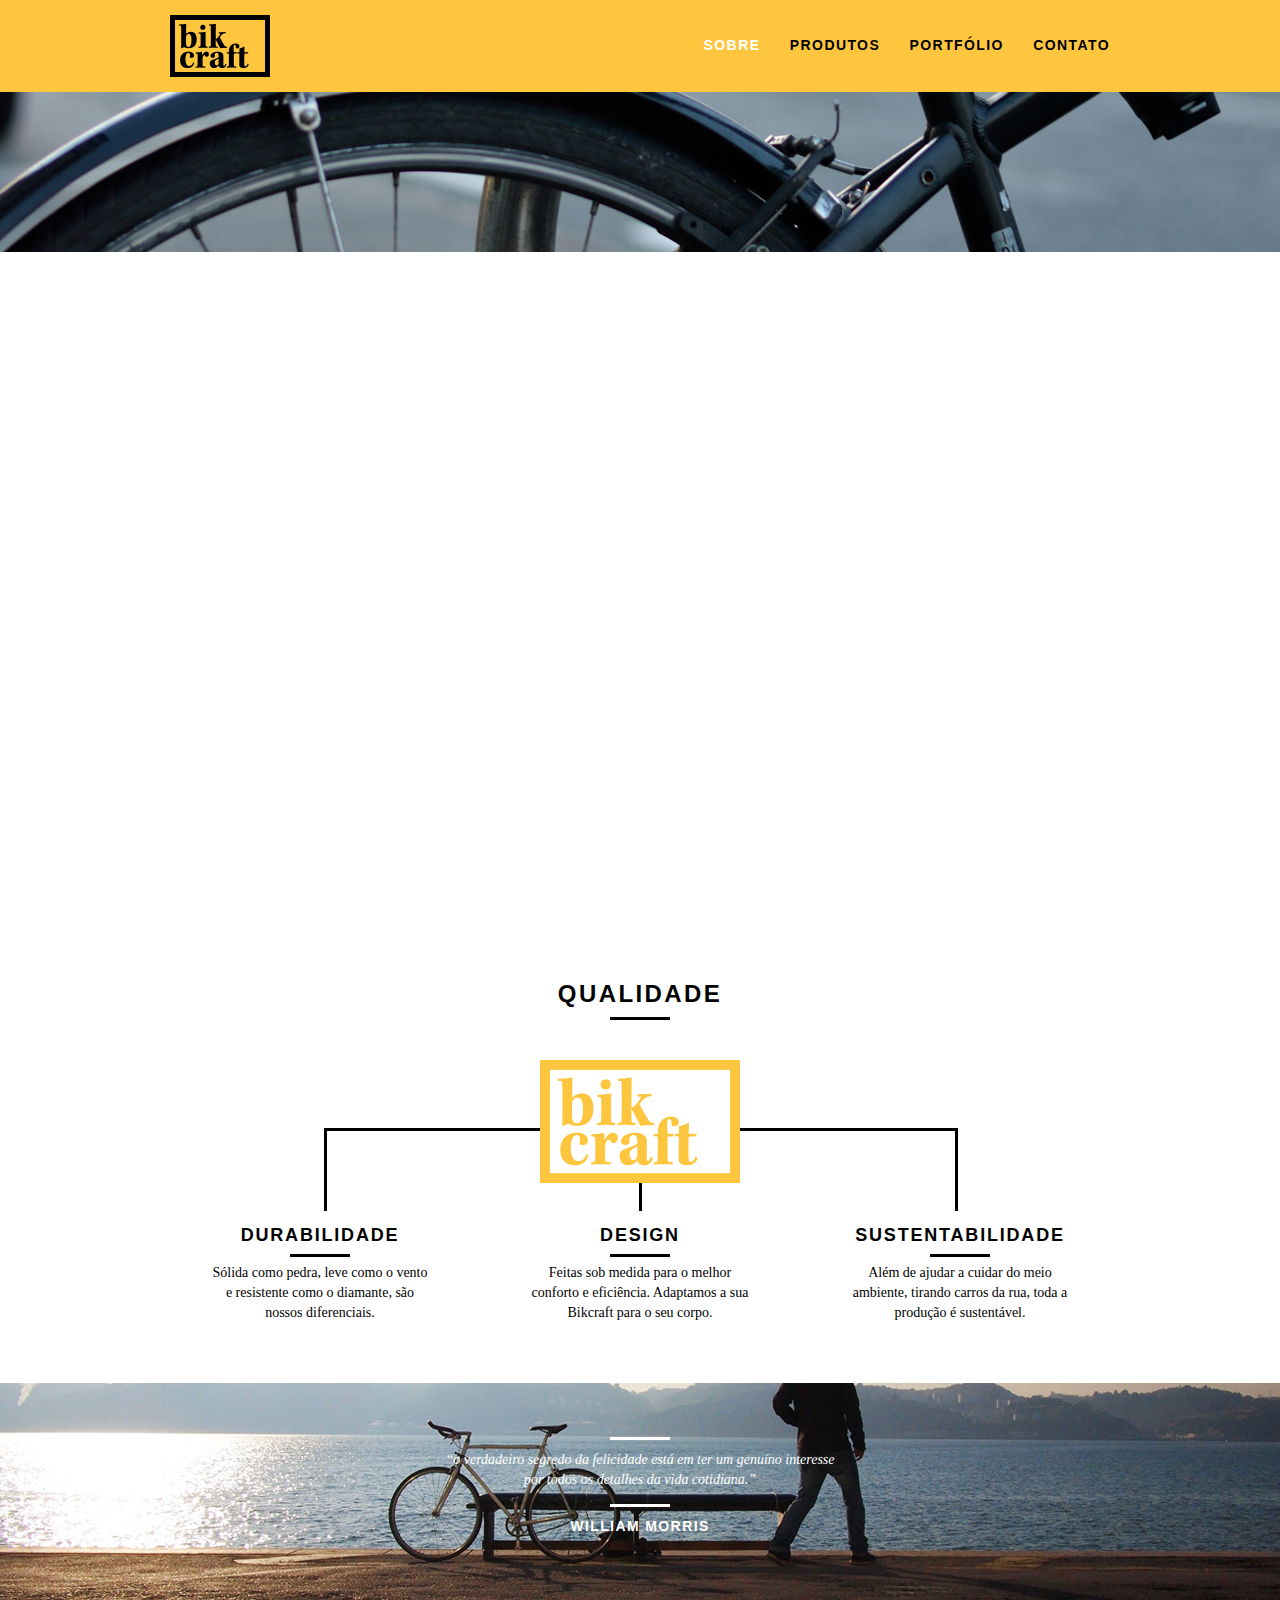
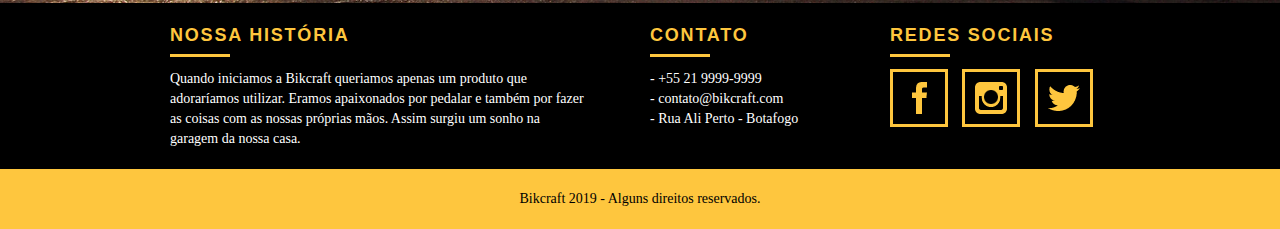
<file: sobre.html>
<!DOCTYPE html>
<html lang="pt-br">
<head>
  <meta charset="UTF-8">

  <meta name="description" content="Bikcraft  Compre a sua bicicleta personalizada na Bikcraft. Possuímos modelos Passeio, Retrô e Esporte.">

  <meta property="og:type" content="website"/>
  <meta property="og:title" content="Bikcraft  - Bicicletas Personalizadas"/>
  <meta property="og:description" content="Bikcraft  Compre a sua bicicleta personalizada na Bikcraft. Possuímos modelos Passeio, Retrô e Esporte."/>
  <meta property="og:url" content="http://bikcraft.com"/>
  <meta property="og:image" content="http://bikcraft.com/img/og-image.png"/>

  <meta name="viewport" content="width=device-width, initial-scale=1.0">
  <meta http-equiv="X-UA-Compatible" content="ie=edge">

  <link rel="shortcut icon" href="assets/img/favicon.png">

  <link rel="stylesheet" href="assets/css/style.css">
  <script src="assets/js/libs/modernizr.js"></script>   

  <title>BikCraft  - Bicicletas Personalizadas</title>
</head>
<body>
  <header class="header"><!-- Incio do cabeçalho -->
    <div class="container"> 
        <a href="index.html" class="grid-4">
          <img src="assets/img/bikcraft.png" alt="bikcraft">
        </a>
        <nav class="header_menu grid-12">
            <ul>
                <li><a href="sobre.html" class="menu_ativo">Sobre</a></li>
                <li><a href="produtos.html">Produtos</a></li>
                <li><a href="portfolio.html">Portfólio</a></li>
                <li><a href="contato.html">Contato</a></li>
            </ul>
        </nav>
    </div>
  </header><!-- Fim do cabeçalho -->

  <section class="introducao-interna interna_sobre"><!-- Incio do introdução -->
    <div class="container">
      <h1>Sobre</h1>
      <p>conheça mais sobre a bikcraft</p>
    </div>  
  </section><!-- Fim da introdução -->
  
  <section class="container missao_sobre animar-interno">
    <div class="grid-10">
      <h2 class="subtitulo-interno">História, Missão e Visão</h2>
      <p>Quando iniciamos a Bikcraft queriamos apenas um produto que adoraríamos utilizar. Eramos apaixonados por pedalar e também por fazer as coisas com as nossas próprias mãos. Assim surgiu um sonho na garagem da nossa casa.</p>
      <p>Conheça os nossos produtos, pergunte para os nossos clientes e descubra a maravilha de ter uma Bikcraft na sua casa.</p>
    </div>
    <div class="grid-6">
      <h2 class="subtitulo-interno">Valores</h2>
      <ul>
        <li>– Qualidade no processo com</li>
        <li>– Foco no cliente sem perder a</li>
        <li>– Diversão, preservando a</li>
        <li>– Natureza com sustentabilidade</li>
      </ul>
    </div>
    <div class="grid-16 foto-equipe">
      <img src="assets/img/equipe-bikcraft.jpg" alt="Equipe Bikcraf">
    </div>
  </section>

  <section class="qualidade container">
    <h2 class="subtitulo">Qualidade</h2>
    <img src="assets/img/bikcraft-qualidade.png" alt="Bikcraft">
    <ul class="qualidade_lista">
      <li class="grid-1-3">
        <h3>Durabilidade</h3>
        <p>Sólida como pedra, leve como o vento e resistente como o diamante, são nossos diferenciais.</p>
      </li>    
      <li class="grid-1-3">
        <h3>Design</h3>
        <p>Feitas sob medida para o melhor conforto e eficiência. Adaptamos a sua Bikcraft para o seu corpo.</p>
      </li>          
      <li class="grid-1-3">
        <h3>Sustentabilidade</h3>
        <p>Além de ajudar a cuidar do meio ambiente, tirando carros da rua, toda a produção é sustentável.</p>
      </li>          
    </ul>
  </section>

  <section class="quebra">
    <blockquote class="quote-externo container">
      <p>“o verdadeiro segredo da felicidade está em ter um genuíno interesse por todos os detalhes da vida cotidiana.”</p>
      <cite>WILLIAM MORRIS</cite>
    </blockquote>
  </section>

  <footer>
    <div class="footer">
      <div class="container">
        <div class="grid-8 footer_historia">
          <h3>Nossa História</h3>
          <p>Quando iniciamos a Bikcraft queriamos apenas um produto que adoraríamos utilizar. Eramos apaixonados por pedalar e também por fazer as coisas com as nossas próprias mãos. Assim surgiu um sonho na garagem da nossa casa.</p>
        </div>
        <div class="grid-4 footer_contato">
          <h3>Contato</h3> 
          <ul>
            <li>- +55 21 9999-9999</li>
            <li>- contato@bikcraft.com</li>
            <li>- Rua Ali Perto - Botafogo</li>
          </ul>
        </div>        
        <div class="grid-4 footer_redes">
          <h3>Redes Sociais</h3> 
          <ul>
            <li>
              <a href="#" target="_blank"><img src="assets/img/redes-sociais/facebook.png" alt=""></a>
            </li>
            <li>
              <a href="#" target="_blank"><img src="assets/img/redes-sociais/instagram.png" alt=""></a>
            </li>
            <li>
              <a href="#" target="_blank"><img src="assets/img/redes-sociais/twitter.png" alt=""></a>
            </li>
          </ul>
        </div>
      </div>
    </div>
    <div class="copy">
      <div class="container">
        <p class="grid-16">Bikcraft 2019 - Alguns direitos reservados.</p>
      </div>
    </div>
  </footer>

  <!-- Javascript -->
  <script src="assets/js/libs/jquery-3.4.0.min.js"></script>
  <script src="assets/js/plugins.js"></script>
  <script src="assets/js/main.js"></script>  
</body>
</html>
</file>
<file: assets/css/style.css>
html{font-family:sans-serif;-ms-text-size-adjust:100%;-webkit-text-size-adjust:100%}body{margin:0}article,aside,details,figcaption,figure,footer,header,hgroup,main,menu,nav,section,summary{display:block}audio,canvas,progress,video{display:inline-block;vertical-align:baseline}audio:not([controls]){display:none;height:0}[hidden],template{display:none}a{background-color:transparent}a:active,a:hover{outline:0}abbr[title]{border-bottom:1px dotted}b,strong{font-weight:700}dfn{font-style:italic}h1{font-size:2em;margin:.67em 0}mark{background:#ff0;color:#000}small{font-size:80%}sub,sup{font-size:75%;line-height:0;position:relative;vertical-align:baseline}sup{top:-.5em}sub{bottom:-.25em}img{border:0}svg:not(:root){overflow:hidden}figure{margin:1em 40px}hr{-moz-box-sizing:content-box;box-sizing:content-box;height:0}pre{overflow:auto}code,kbd,pre,samp{font-family:monospace,monospace;font-size:1em}button,input,optgroup,select,textarea{color:inherit;font:inherit;margin:0}button{overflow:visible}button,select{text-transform:none}button,html input[type="button"],/* 1 */
input[type="reset"],input[type="submit"]{-webkit-appearance:button;cursor:pointer}button[disabled],html input[disabled]{cursor:default}button::-moz-focus-inner,input::-moz-focus-inner{border:0;padding:0}input{line-height:normal}input[type="checkbox"],input[type="radio"]{box-sizing:border-box;padding:0}input[type="number"]::-webkit-inner-spin-button,input[type="number"]::-webkit-outer-spin-button{height:auto}input[type="search"]{-webkit-appearance:textfield;-moz-box-sizing:content-box;-webkit-box-sizing:content-box;box-sizing:content-box}input[type="search"]::-webkit-search-cancel-button,input[type="search"]::-webkit-search-decoration{-webkit-appearance:none}fieldset{border:1px solid silver;margin:0 2px;padding:.35em .625em .75em}legend{border:0;padding:0}textarea{overflow:auto}optgroup{font-weight:700}table{border-collapse:collapse;border-spacing:0}td,th{padding:0}a{text-decoration:none}ol,ul{list-style:none}html,body,div,span,iframe,h1,h2,h3,h4,h5,h6,p,blockquote,a,em,img,dl,dt,dd,ol,ul,li,fieldset,form,label,legend,article,footer,header,nav,section,main{margin:0;padding:0;border:0;vertical-align:baseline}h1,h2,h3,h4,h5,h6,p,a,ul{font-size:1em;font-weight:400}*,:before,:after{-webkit-box-sizing:border-box;-moz-box-sizing:border-box;box-sizing:border-box}.container{width:960px;margin:0 auto;padding:0;position:relative}.container:after,.container:before{content:" ";display:table}.container:after{clear:both}.grid-1,.grid-2,.grid-3,.grid-4,.grid-5,.grid-6,.grid-7,.grid-8,.grid-9,.grid-10,.grid-11,.grid-12,.grid-13,.grid-14,.grid-15,.grid-16,.grid-1-3{float:left;margin-left:10px;margin-right:10px}.grid-1{width:40px}.grid-2{width:100px}.grid-3{width:160px}.grid-4{width:220px}.grid-5{width:280px}.grid-6{width:340px}.grid-7{width:400px}.grid-8{width:460px}.grid-9{width:520px}.grid-10{width:580px}.grid-11{width:640px}.grid-12{width:700px}.grid-13{width:760px}.grid-14{width:820px}.grid-15{width:880px}.grid-16{width:940px}.grid-1-3{width:300px}@media only screen and (min-width: 768px) and (max-width: 959px){.container{width:768px}.grid-1{width:28px}.grid-2{width:76px}.grid-3{width:124px}.grid-4{width:172px}.grid-5{width:220px}.grid-6{width:268px}.grid-7{width:316px}.grid-8{width:364px}.grid-9{width:412px}.grid-10{width:460px}.grid-11{width:508px}.grid-12{width:556px}.grid-13{width:604px}.grid-14{width:652px}.grid-15{width:700px}.grid-16{width:748px}.grid-1-3{width:236px}}@media only screen and (max-width: 767px){.container{width:300px}.grid-1,.grid-2,.grid-3,.grid-4,.grid-5,.grid-6,.grid-7,.grid-8,.grid-9,.grid-10,.grid-11,.grid-12,.grid-13,.grid-14,.grid-15,.grid-16,.grid-1-3{width:300px;margin:0 0 20px;float:none}}body{font-family:Arial,Helvetica,sans-serif}p{font-family:Georgia,"Times New Roman",serif;font-size:14px;line-height:20px}img{display:block;max-width:100%}.formphp label.nao-aparece,.formphp input.nao-aparece{display:none!important}#form-erro span,#form-send span{font-size:18px;line-height:25px;margin-bottom:10px;display:block}#form-send{color:#31aa39}#form-erro{color:#f64540}.btn{color:#fec63e;border:3px solid #fec63e;font-size:14px;line-height:20px;font-weight:700;text-transform:uppercase;letter-spacing:.1em;padding:10px 30px;transition:all .3s ease}.btn:hover{color:#fff;border:3px solid #fff}.btn.btn-preto:hover{color:#000;border-color:#000}.subtitulo{color:#000;font-size:24px;line-height:30px;font-weight:700;text-transform:uppercase;text-align:center;letter-spacing:.1em;margin-bottom:40px}.subtitulo:after{content:'';display:block;width:60px;height:3px;background:#000;margin:8px auto}.subtitulo-interno{color:#000;font-size:24px;line-height:30px;font-weight:700;text-transform:uppercase;letter-spacing:.1em;margin-bottom:20px}.subtitulo-interno:after{content:'';display:block;width:60px;height:3px;background:#000;margin:8px 0}.header{position:fixed;top:0;width:100%;background:#fec63e;padding:15px 0;z-index:10}.header_menu{text-align:right}.header_menu ul li{display:inline-block;margin-left:25px;margin-top:20px}.header_menu ul li a{color:#000;font-weight:700;text-transform:uppercase;letter-spacing:.1em;font-size:14px;line-height:20px;padding:10px 0;margin-bottom:10px;transition:all .3s ease}.header_menu ul li a:hover{color:#fff}.header_menu ul li a.menu_ativo{color:#fff}.introducao{width:100%;height:380px;background:url(../img/bg.jpg) no-repeat center;background-size:cover;margin-top:92px;text-align:center;padding-top:80px}.introducao h1{color:#fff;font-size:48px;font-weight:700;text-transform:uppercase}.quote-externo{color:#fff;max-width:320px;margin:0 auto;margin-bottom:40px}.quote-externo p{font-style:italic}.quote-externo p:before,.quote-externo p:after{content:'';display:block;width:60px;height:3px;background:#fff;margin:14px auto 10px}.quote-externo cite{font-style:normal;font-weight:700;font-size:14px;letter-spacing:.1em}.introducao-interna{width:100%;height:160px;margin-top:92px;background-size:cover;text-align:center;color:#fff;padding-top:30px}.introducao-interna h1{font-size:36px;font-weight:700;text-transform:uppercase}.introducao-interna h1:after{content:'';display:block;width:60px;height:3px;background:#fff;margin:6px auto 10px}.produtos{padding:60px 0}.produtos_lista li{background:#fec63e;text-align:center}.produtos_lista li img{margin:0 auto}.produtos_lista li h3{font-size:18px;font-weight:700;line-height:25px;text-transform:uppercase;letter-spacing:.1em;margin-top:20px}.produtos_lista li h3:after{content:'';display:block;width:60px;height:3px;background:#000;margin:2px auto}.produtos_lista li p{padding:10px 20px 20px}.produtos_lista-icone{background:#000;padding:20px}.call{padding-top:40px;text-align:center;clear:both}.call p{margin-bottom:20px}.portfolio{width:100%;padding:40px 0;background:#000}.portfolio .subtitulo{color:#fec63e}.portfolio .subtitulo:after{background:#fec63e}.portfolio_lista div:last-of-type{margin-top:20px}.portfolio .call p{color:#fff}.qualidade{padding:60px 0}.qualidade:after{content:'';width:634px;height:83px;display:block;background:url(../img/linhas.png) no-repeat center;position:absolute;top:209px;right:162px;z-index:-1}.qualidade img{margin:0 auto}.qualidade_lista{padding-top:20px;overflow:auto}.qualidade_lista li{text-align:center;padding:0 40px}.qualidade_lista li h3{font-size:18px;font-weight:700;line-height:25px;text-transform:uppercase;letter-spacing:.1em;margin-top:20px}.qualidade_lista li h3:after{content:'';display:block;width:60px;height:3px;background:#000;margin:6px auto}.quebra{width:100%;height:220px;background:url(../img/bg-footer.jpg) no-repeat center;background-size:cover;text-align:center;padding-top:40px}.quebra .quote-externo{max-width:400px}.footer{width:100%;background:#000;color:#fff;padding:20px}.footer h3{color:#fec63e;font-size:18px;line-height:25px;letter-spacing:.1em;font-weight:700;text-transform:uppercase}.footer h3:after{content:'';display:block;width:60px;height:3px;background:#fec63e;margin:6px 0 12px}.footer_historia{padding-right:40px}.footer_contato ul li{font-size:14px;line-height:20px;font-family:Georgia,"Times New Roman",serif}.footer_redes ul li{display:inline-block;margin-right:10px}.footer_redes ul li a{border:3px solid #fec63e;display:block;padding:10px;transition:all .3s ease}.footer_redes ul li a:hover{border:3px solid #fff}.copy{width:100%;background:#fec63e;padding:20px 0;text-align:center}.js .introducao h1,.js .introducao blockquote,.js .introducao .btn,.js .animar,.js .animar-interno,.js .introducao-interna h1,.js .introducao-interna p{opacity:0}.animated{-webkit-animation-duration:1s;animation-duration:1s;-webkit-animation-fill-mode:both;animation-fill-mode:both}.fadeIn{-webkit-animation-name:fadeIn;animation-name:fadeIn}@-webkit-keyframes fadeInDown{from{opacity:0;-webkit-transform:translate3d(0,-20px,0);transform:translate3d(0,-20px,0)}to{opacity:1;-webkit-transform:translate3d(0,0,0);transform:translate3d(0,0,0)}}@keyframes fadeInDown{from{opacity:0;-webkit-transform:translate3d(0,-20px,0);transform:translate3d(0,-20px,0)}to{opacity:1;-webkit-transform:translate3d(0,0,0);transform:translate3d(0,0,0)}}.fadeInDown{-webkit-animation-name:fadeInDown;animation-name:fadeInDown}.interna_sobre{background:url(../img/bg-sobre.jpg) no-repeat center;background-size:cover}.missao_sobre{padding-top:60px}.missao_sobre p{font-size:18px;line-height:25px;margin-bottom:1em;padding-right:60px}.missao_sobre ul li{font-family:Georgia,"Times New Roman",serif;font-size:18px;margin-bottom:1em;padding-right:60px}.foto-equipe{padding-top:40px}.interna_produtos{background:url(../img/bg-produtos.jpg) no-repeat center;background-size:cover}.produto_item{padding-top:60px}.produto_item h2{color:#fff;font-size:36px;font-weight:700;letter-spacing:.1em;text-transform:uppercase;position:relative;top:-180px;text-align:center;margin-bottom:-56px}.produto_item h2:after,.produto_item h2:before{content:'';display:block;width:60px;height:3px;background:#fff;margin:6px auto 8px}.produto_icone{background:#000;padding:70px 0}.produto_icone img{margin:0 auto}.produto_info{background:#000}.produto_info p{height:180px;color:#fff;font-size:18px;line-height:25px;padding:30px 40px}.produto_info ul li{width:229px;height:49px;float:left;background:#fec63e;font-size:18px;line-height:20px;font-weight:700;text-align:center;text-transform:uppercase;padding-top:16px}.produto_info ul li:nth-child(1),.produto_info ul li:nth-child(2){margin-bottom:2px}.produto_info ul li:nth-child(even){margin-left:2px}.orcamento{background:#000;width:100%;margin-top:60px;padding:40px 0}.orcamento h2{color:#fec63e}.orcamento h2:after{background:#fec63e}.form{padding-right:60px}.form label{display:block;color:#fff;font-family:Georgia,"Times New Roman",serif;font-size:18px;line-height:25px;margin-bottom:5px}.form input{display:block;width:100%;border:4px solid #fec63e;background:none;color:#fff;padding:7px 10px;margin-bottom:10px;outline:none;font-size:14px;font-family:Georgia,"Times New Roman",serif}.form textarea{display:block;width:100%;height:120px;border:4px solid #fec63e;background:none;color:#fff;padding:7px 10px;margin-bottom:10px;outline:none;font-size:14px;font-family:Georgia,"Times New Roman",serif}.form button{background:none;padding:7px 40px}.orcamento_dados{color:#fff}.orcamento_dados h3{color:#fec63e;font-size:18px;font-weight:700;line-height:25px;text-transform:uppercase}.orcamento_dados span{display:block;font-size:18px;line-height:30px;font-family:Georgia,"Times New Roman",serif}.orcamento_dados span:nth-of-type(2){margin-bottom:40px}.orcamento_dados ul{padding-right:60px}.orcamento_dados ul li{font-family:Georgia,"Times New Roman",serif;font-size:14px;padding:10px 15px}.orcamento_dados ul li:nth-child(odd){background:#1d1d1d}.orcamento_dados p{margin:8px 0}.interna_portfolio{background:url(../img/bg-portfolio.jpg) no-repeat center;background-size:cover}.quote_clientes{padding:60px 0;max-width:460px;margin:0 auto}.quote_clientes p{text-align:center;font-family:Georgia,"Times New Roman",serif;font-size:18px;line-height:25px;font-style:italic;margin-bottom:20px}.quote_clientes cite{font-size:18px;font-weight:700;float:right;font-style:normal}.rslides,.rslides_portfolio{position:relative;list-style:none;overflow:hidden;width:100%;padding:0;margin:0}.rslides li,.rslides_portfolio li{-webkit-backface-visibility:hidden;position:absolute;display:none;width:100%;left:0;top:0}.rslides li:first-child,.rslides_portfolio li:first-child{position:relative;display:block;float:left}.rslides img,.rslides_portfolio img{display:block;height:auto;width:100%;border:0}.rslides_tabs{text-align:center;margin-top:20px}.rslides_tabs li{display:inline;margin:0 5px}.rslides_tabs li a{display:inline-block;width:12px;height:12px;background:#1d1d1d;color:#1d1d1d;border-radius:50%;overflow:hidden;text-indent:-200px}.rslides_tabs li.rslides_here a,.rslides_tabs li a:hover{background:#fec63e;color:#fec63e}.interna_contato{background:url(../img/bg-contato.jpg) no-repeat center;background-size:cover}.contato{padding:40px 0}.contato_form{padding-right:60px}.contato_form label{display:block;font-family:Georgia,"Times New Roman",serif;font-size:18px;line-height:25px;margin-bottom:5px}.contato_form input{display:block;width:100%;border:4px solid #fec63e;background:none;padding:7px 10px;margin-bottom:10px;outline:none;font-size:14px;font-family:Georgia,"Times New Roman",serif}.contato_form textarea{display:block;width:100%;height:120px;border:4px solid #fec63e;background:none;padding:7px 10px;margin-bottom:10px;outline:none;font-size:14px;font-family:Georgia,"Times New Roman",serif}.contato_form button{background:none;padding:7px 40px}.orcamento_dados{color:#fff}.contato_dados h3{color:#fec63e;font-size:18px;font-weight:700;line-height:25px;text-transform:uppercase}.contato_dados span{display:block;font-size:18px;line-height:30px;font-family:Georgia,"Times New Roman",serif}.contato_dados span:nth-of-type(even){margin-bottom:30px}.contato_dados ul{margin-top:10px}.contato_dados ul li{display:inline-block;margin-right:10px}.contato_dados ul li a{border:3px solid #fec63e;display:block;padding:10px}.contato_dados ul li a:hover{border:3px solid #000}.contato_mapa{margin-bottom:60px}@media only screen and (min-width: 768px) and (max-width: 959px){.qualidade:after{right:66px}.qualidade_lista li{padding:0 10px}.footer_redes ul li a{padding:6px}.footer_redes ul li a img{width:26px;height:26px}.produto_item h2{top:-150px;margin-bottom:-56px}.produto_icone{padding:41px 0}.produto_info p{height:122px;font-size:14px;line-height:20px;padding:10px 30px}.produto_info ul li{width:181px;height:49px}}@media only screen and (max-width: 767px){.header{position:relative;padding-bottom:0}.header img{margin:0 auto 20px}.header_menu{text-align:center}.header_menu ul li{margin:5px}.header_menu ul li a{border:4px solid #000;width:136px;display:block;float:left}.header_menu ul li a:hover{border-color:#fff}.header_menu ul li a.menu_ativo{border-color:#fff}.introducao{margin-top:0;padding-top:40px;background:url(../img/bg-mobile.jpg) no-repeat center;background-size:cover}.introducao h1{font-size:36px}.introducao-interna{margin-top:0}.call{padding-top:10px}.qualidade:after{display:none}.missao_sobre p{font-size:14px;line-height:20px;padding-right:0}.missao_sobre ul li{font-size:14px;line-height:25px}.produto_item h2{top:-100px;margin-bottom:-68px}.produto_icone{padding:41px 0}.produto_info p{height:auto;font-size:14px;line-height:20px;padding:10px 30px}.produto_info ul li{width:149px;height:49px;font-size:14px;line-height:20px;padding-top:14px}.form{padding-right:0}.orcamento_dados ul{padding-right:0}.contato_form{padding-right:0;margin-bottom:20px}}
</file>
